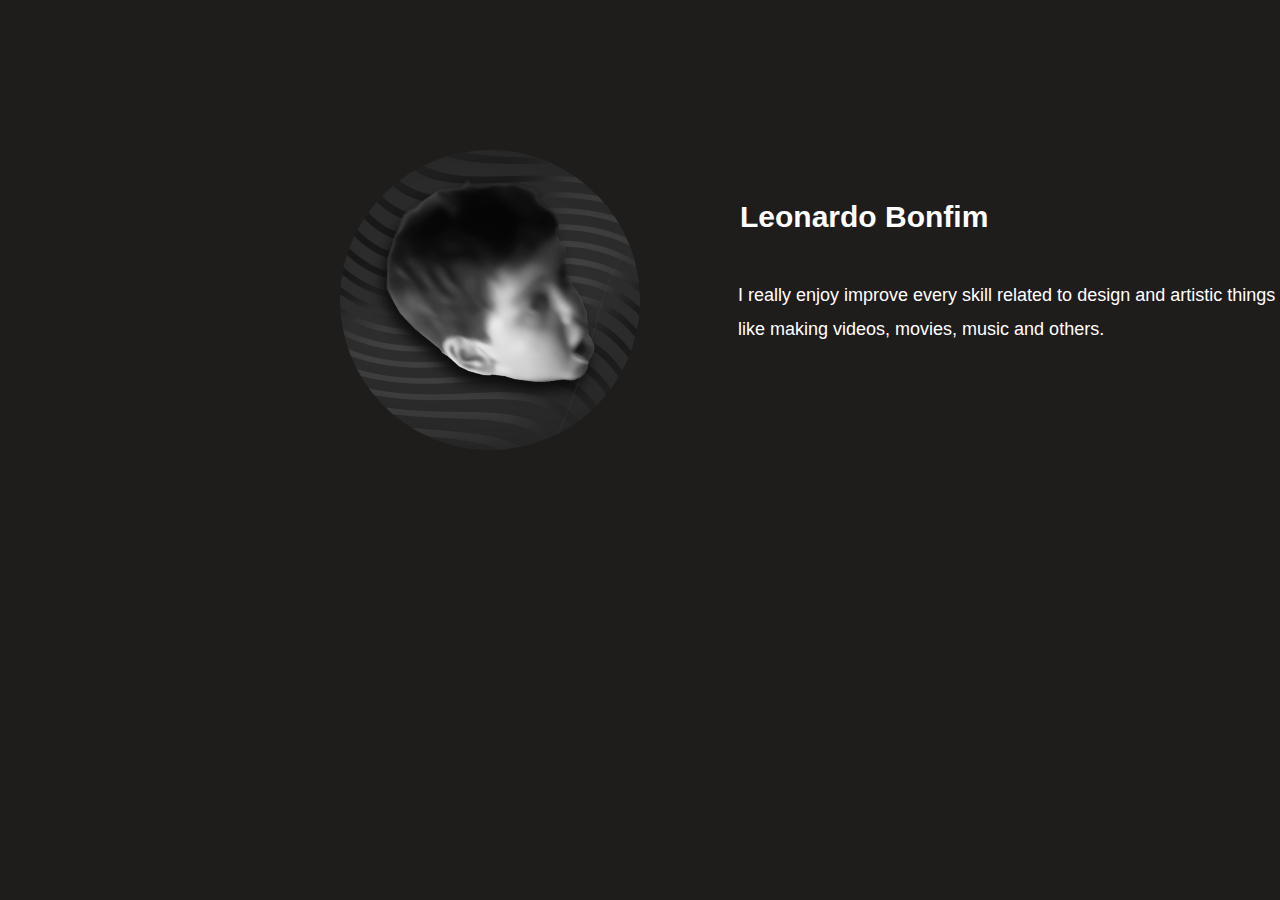
<file: index.html>
<!DOCTYPE html>
<html lang="pt-br">

<head>
    <meta charset="UTF-8">
    <meta name="viewport" content="width=device-width, initial-scale=1.0">
    <link rel="stylesheet" href="Poticss.css">
    <title>Portifolio</title>
</head>

<body>

    <div class="profile">
        <img src="leo pog.jpg">
    </div>

    <div class="porti">
        <label id="nm" >Leonardo Bonfim
        </label>

        <div class="descrip">
            <label id="rst" >I really enjoy improve every skill related to design and artistic things like making videos, movies, music and others.</label>
        </div>
    
    </div>

    
    <br><br>

</body>
</html>
</file>
<file: Poticss.css>
body {

    font-family: Arial, sans-serif;
    display: flex;
    height: 100vh;
    margin: 0;
    background-color: #1f1c1c;
    aling-items: center;
    justify-content: center;
    
}

.porti{

    width: 500px;
    margin-top: 200px;
    margin-left: 200px;
    font-size: 30px;
    color: white;
    font-weight: bold;

}
.descrip{

    width: 550px;
    margin-top: 40px;
    margin-left: -2px;
    font-size: 30px;
    color: white;
    font-weight: bold;

}
#rst{

    margin-top: 300px;
    margin-right: 60px;
    font-size: 18px;
    color: white;
    font-weight: lighter;

}

.profile {

    margin-top: 150px;
    margin-left: 300px;
    width: 200px;


}
.profile img {

    width: 300px;
    animation: 22px;
    filter: grayscale(100%);
    transition: 0.7s ease;
    cursor: pointer;
    border-radius: 50%;
    rotate: -10deg;
    border-width: var(10px);

}

.profile img:hover {

    transform: scale(1.1);
    rotate: 10deg;
    filter: grayscale(0%);

}
</file>
